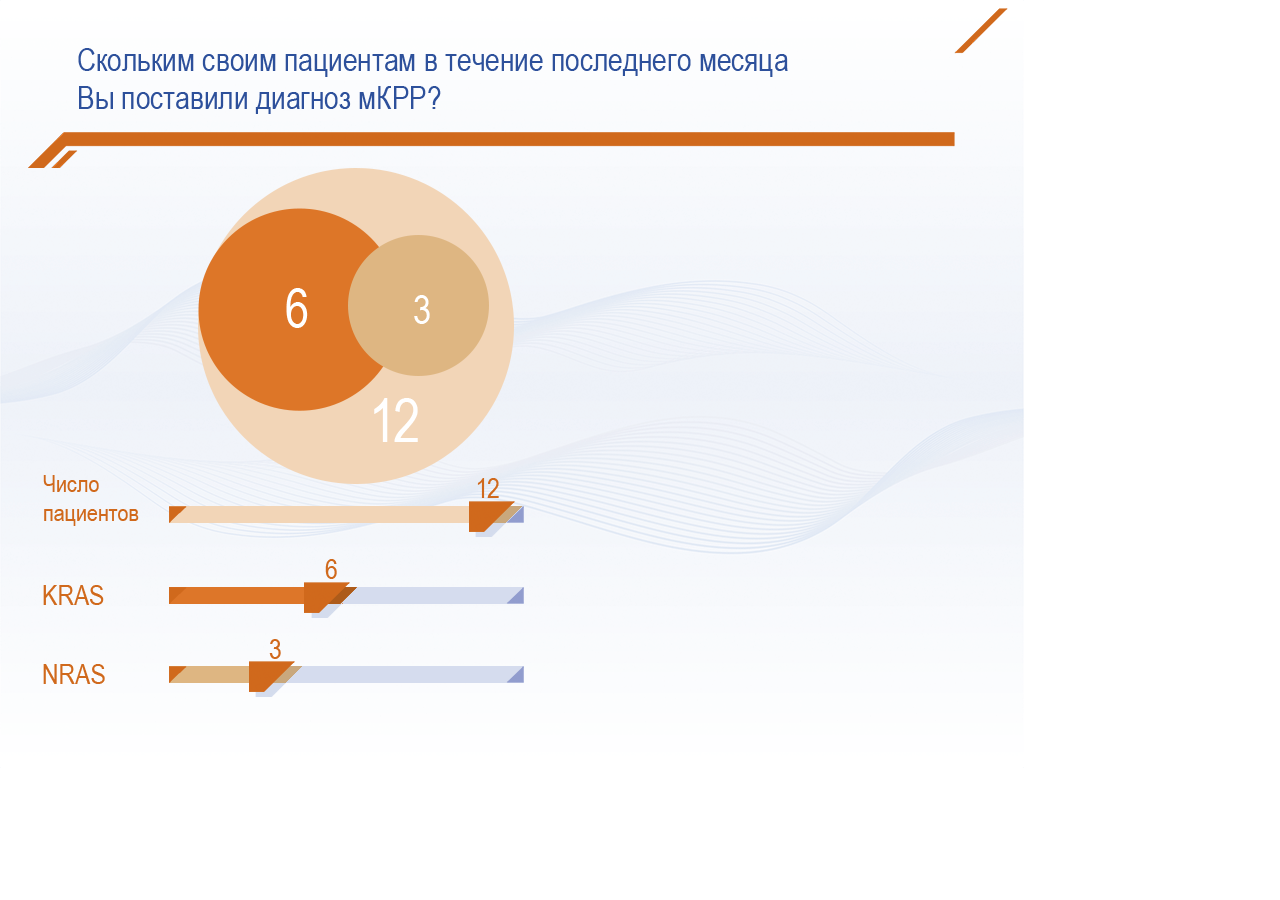
<file: 01/index.html>
﻿<!DOCTYPE html>
<html lang="en">
<head>
    <meta charset="UTF-8">
    <meta http-equiv="content-type" content="text/html; charset=utf-8">
    <meta name="viewport" content="user-scalable=no, width=device-width, initial-scale=1, maximum-scale=1">
    <link rel="stylesheet" type="text/css" href="css/style.css">
    <title></title>
</head>
<header>
    <div class="title">
        <img src="images/skolkim_svoim_pacientam_v.png" alt="">
    </div>
</header>
<body>
    <div class="container">
        <div class="diagram">
            <div class="total-ellipse">
                <img src="images/total_ellipse.png" alt="">
                <img src="images/12.png" class="count" alt="">
            </div>
            <div class="kras-ellipse">
                <img src="images/kras_ellipse.png" alt="">
                <img src="images/6.png" class="count" alt="">
            </div>
            <div class="nras-ellipse">
                <img src="images/nras_ellipse.png" alt="">
                <img src="images/3.png" class="count" alt="">
            </div>
        </div>
        <div class="sliders">
            <div class="total">
                <img src="images/chislo_pacientov.png" class="slider-title" alt="">
                <span class="total-slider">
                    <img src="images/rectangle.jpg" alt="">
                    <img src="images/level.png" alt="">
                    <img src="images/rectangle_total.jpg" alt="">
                    <img src="images/bullits.png" alt="">
                    <img src="images/marker_shadow.png" class="marker_shadow" alt="">
                    <img src="images/layer_2_3.png" class="marker_shadow_total" alt="">
                    <img src="images/marker.png" class="marker_total" alt="">
                    <img src="images/12_2.png" class="slider-value" alt="">
                </span>
            </div>
            <div class="kras">
                <img src="images/kras.png" class="slider-title" alt="">
                <span class="kras-slider">
                    <img src="images/slider.png" alt="">
                    <img src="images/level.png" alt="">
                    <img src="images/rectangle.jpg" alt="">
                    <img src="images/rectangle_kras.jpg" alt="">
                    <img src="images/bullits.png" alt="">
                    <img src="images/marker_shadow.png" class="marker_shadow" alt="">
                    <img src="images/layer_2_2.png" class="marker_shadow_kras" alt="">
                    <img src="images/marker.png" class="marker_kras" alt="">
                    <img src="images/6_2.png" class="slider-value" alt="">
                </span>
            <div class="nras">
                <img src="images/nras.png" class="slider-title" alt="">
                <span class="nras-slider">
                    <img src="images/slider.png" alt="">
                    <img src="images/level.png" alt="">
                    <img src="images/rectangle.jpg" alt="">
                    <img src="images/rectangle_nras.jpg" alt="">
                    <img src="images/bullits.png" alt="">
                    <img src="images/marker_shadow.png" class="marker_shadow" alt="">
                    <img src="images/layer_2_3.png" class="marker_shadow_nras" alt="">
                    <img src="images/marker.png" class="marker_nras" alt="">
                    <img src="images/3_2.png" class="slider-value" alt="">
                </span>
            </div>
        </div>
    </div>
</body>
</html>
</file>
<file: 01/css/style.css>
body{
    background-image: url(../images/back.png);
    background-repeat: no-repeat;
}

header {
    height: 160px;
    background-image: url(../images/firm_element2.png);
    background-repeat: no-repeat;
}

.title {
    padding-left: 70px;
    padding-top: 40px;
}

.diagram {
    margin-left: 190px;
}

.kras-ellipse {
    margin-top: -280px;
}

.nras-ellipse {
    margin-top: -180px;
    margin-left: 150px;
}

.count {
    position: absolute;
}

.total-ellipse .count {
    margin-top: 230px;
    margin-left: -140px;
}

.kras-ellipse .count {
    margin-left: -115px;
    margin-top: 80px;
}

.nras-ellipse .count {
    margin-top: 60px;
    margin-left: -75px;
}

#header-text {
    height: 160px;
    background-image: url(../images/skolkim_svoim_pacientam_v.png);
    background-repeat: no-repeat;
}

.sliders {
    margin-top: 40px;
    margin-left: 35px;
}

span img {
    position: absolute;
}

.total-slider img{
    margin-top: 86px;
    margin-left: 30px;
}

.kras-slider img{
    margin-top: 57px;
    margin-left: 65px;
}

.nras-slider img{
    margin-top: 57px;
    margin-left: 64px;
}

.nras-slider .marker_shadow{
    margin-left: 150px;
}

.nras-slider .marker_shadow_nras{
    margin-left: 144px;
}

.nras-slider .marker_nras {
    margin-left: 144px;
    margin-top: 52px;
}

.slider-title {
    padding-top: 55px;
}

.kras-slider .marker_shadow{
    margin-left: 207px;
}

.kras-slider .marker_shadow_kras{
    margin-left: 200px;
}

.kras-slider .marker_kras {
    margin-left: 200px;
    margin-top: 52px;
}

.total-slider .marker_shadow{
    margin-left: 336px;
}

.total-slider .marker_shadow_total{
    margin-left: 330px;
}

.total-slider .marker_total {
    margin-left: 330px;
    margin-top: 81px;
}

.total-slider .slider-value {
    margin-left: 338px;
    margin-top: 58px;
}

.nras-slider .slider-value {
    margin-left: 164px;
    margin-top: 30px;
}

.kras-slider .slider-value {
    margin-left: 221px;
    margin-top: 29px;
}
</file>
